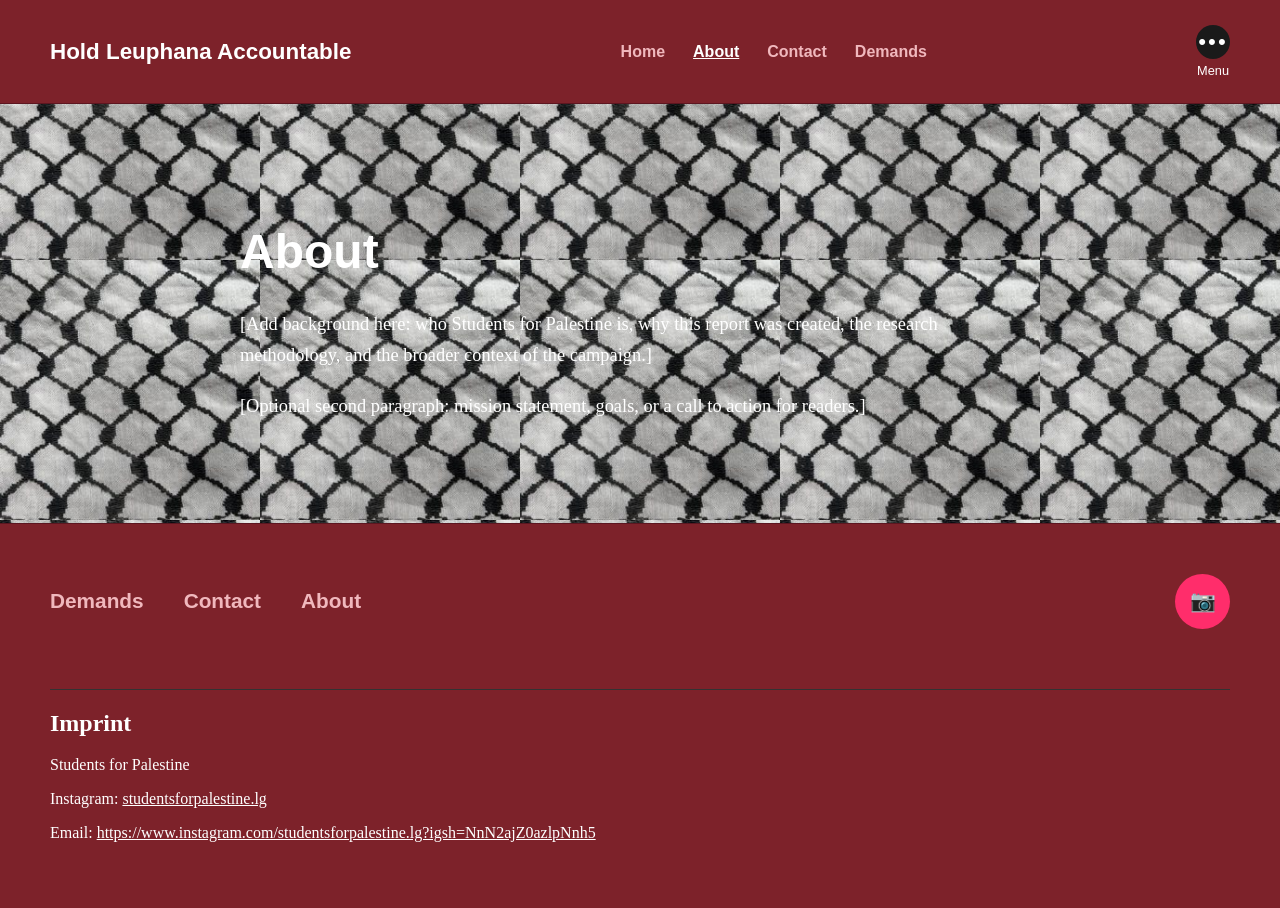
<file: about.html>
<!DOCTYPE html>
<html lang="en">

<head>
    <meta charset="UTF-8">
    <title>About — Hold Leuphana Accountable</title>
    <meta name="viewport" content="width=device-width, initial-scale=1.0">
    <link rel="stylesheet" href="style.css">
</head>

<body>

    <header class="site-header">
        <a href="index.html" class="logo">Hold Leuphana Accountable</a>

        <nav class="main-nav">
            <ul>
                <li><a href="index.html">Home</a></li>
                <li><a href="about.html" class="active">About</a></li>
                <li><a href="contact.html">Contact</a></li>
                <li><a href="demands.html">Demands</a></li>
            </ul>
        </nav>

        <div class="menu-wrapper">
            <button class="menu-icon" id="menuButton" aria-expanded="false" aria-controls="dropdownMenu">
                <div class="dots">•••</div>
                Menu
            </button>

            <nav class="dropdown-menu" id="dropdownMenu">
                <ul>
                    <li><a href="index.html">Home</a></li>
                    <li><a href="about.html" class="active">About</a></li>
                    <li><a href="contact.html">Contact</a></li>
                    <li><a href="demands.html">Demands</a></li>
                </ul>
            </nav>
        </div>
    </header>

    <section class="page-content">
        <h1>About</h1>
        <p>
            [Add background here: who Students for Palestine is, why this report was created,
            the research methodology, and the broader context of the campaign.]
        </p>
        <p>
            [Optional second paragraph: mission statement, goals, or a call to action for readers.]
        </p>
    </section>

    <footer class="site-footer">
        <div class="footer-nav">
            <ul>
                <li><a href="demands.html">Demands</a></li>
                <li><a href="contact.html">Contact</a></li>
                <li><a href="about.html">About</a></li>
            </ul>
            <a href="https://www.instagram.com/studentsforpalestine.lg?igsh=NnN2ajZ0azlpNnh5" class="instagram-btn"
                target="_blank" aria-label="Instagram">📷</a>
        </div>
    
        <hr class="footer-bottom-line">
        <h2>Imprint</h2>
        <p>Students for Palestine</p>
        <p>Instagram: <a href="https://www.instagram.com/studentsforpalestine.lg?igsh=NnN2ajZ0azlpNnh5"
                target="_blank">studentsforpalestine.lg</a></p>
        <p>Email: <a
                href="studentsforpalestine.lg">https://www.instagram.com/studentsforpalestine.lg?igsh=NnN2ajZ0azlpNnh5</a>
        </p>
        </div>
        </div>
    </footer>

    <script src="script.js"></script>
</body>

</html>
</file>
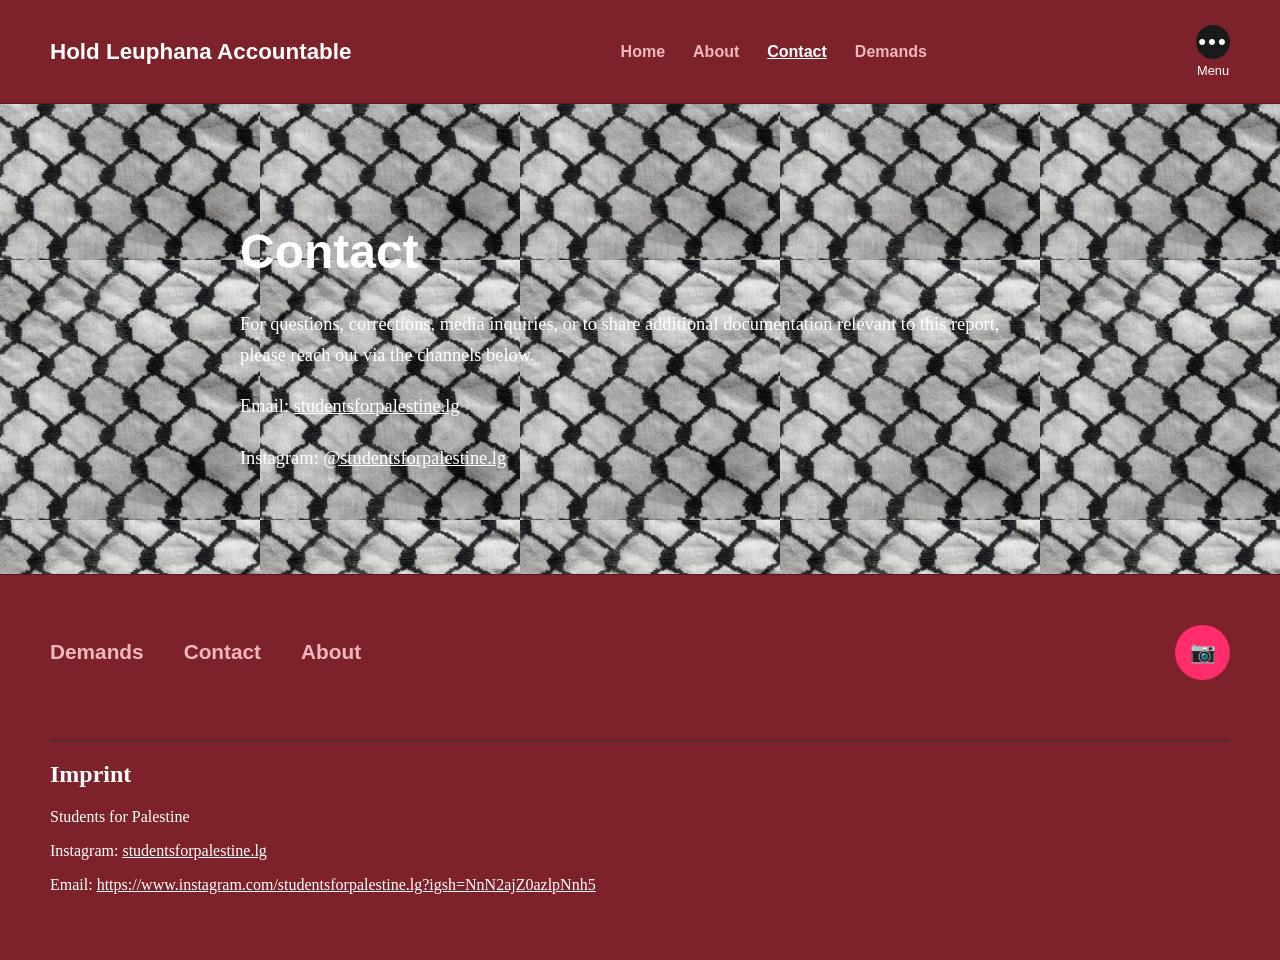
<file: contact.html>
<!DOCTYPE html>
<html lang="en">

<head>
    <meta charset="UTF-8">
    <title>Contact — Hold Leuphana Accountable</title>
    <meta name="viewport" content="width=device-width, initial-scale=1.0">
    <link rel="stylesheet" href="style.css">
</head>

<body>

    <header class="site-header">
        <a href="index.html" class="logo">Hold Leuphana Accountable</a>

        <nav class="main-nav">
            <ul>
                <li><a href="index.html">Home</a></li>
                <li><a href="about.html">About</a></li>
                <li><a href="contact.html" class="active">Contact</a></li>
                <li><a href="demands.html">Demands</a></li>
            </ul>
        </nav>

        <div class="menu-wrapper">
            <button class="menu-icon" id="menuButton" aria-expanded="false" aria-controls="dropdownMenu">
                <div class="dots">•••</div>
                Menu
            </button>

            <nav class="dropdown-menu" id="dropdownMenu">
                <ul>
                    <li><a href="index.html">Home</a></li>
                    <li><a href="about.html">About</a></li>
                    <li><a href="contact.html" class="active">Contact</a></li>
                    <li><a href="demands.html">Demands</a></li>
                </ul>
            </nav>
        </div>
    </header>

    <section class="page-content">
        <h1>Contact</h1>
        <p>
            For questions, corrections, media inquiries, or to share additional documentation
            relevant to this report, please reach out via the channels below.
        </p>
        <p>
            Email: <a href="studentsforpalestine.lg">studentsforpalestine.lg</a>
        </p>
        <p>
            Instagram: <a href="https://www.instagram.com/studentsforpalestine.lg?igsh=NnN2ajZ0azlpNnh5"
                target="_blank">@studentsforpalestine.lg</a>
        </p>
    </section>

    <footer class="site-footer">
        <div class="footer-nav">
            <ul>
                <li><a href="demands.html">Demands</a></li>
                <li><a href="contact.html">Contact</a></li>
                <li><a href="about.html">About</a></li>
            </ul>
            <a href="https://www.instagram.com/studentsforpalestine.lg?igsh=NnN2ajZ0azlpNnh5" class="instagram-btn" target="_blank"
                aria-label="Instagram">📷</a>
        </div>

        <hr class="footer-bottom-line">
                <h2>Imprint</h2>
                <p>Students for Palestine</p>
                <p>Instagram: <a href="https://www.instagram.com/studentsforpalestine.lg?igsh=NnN2ajZ0azlpNnh5"
                        target="_blank">studentsforpalestine.lg</a></p>
                <p>Email: <a
                        href="studentsforpalestine.lg">https://www.instagram.com/studentsforpalestine.lg?igsh=NnN2ajZ0azlpNnh5</a>
                </p>
            </div>
        </div>
    </footer>

    <script src="script.js"></script>
</body>

</html>
</file>
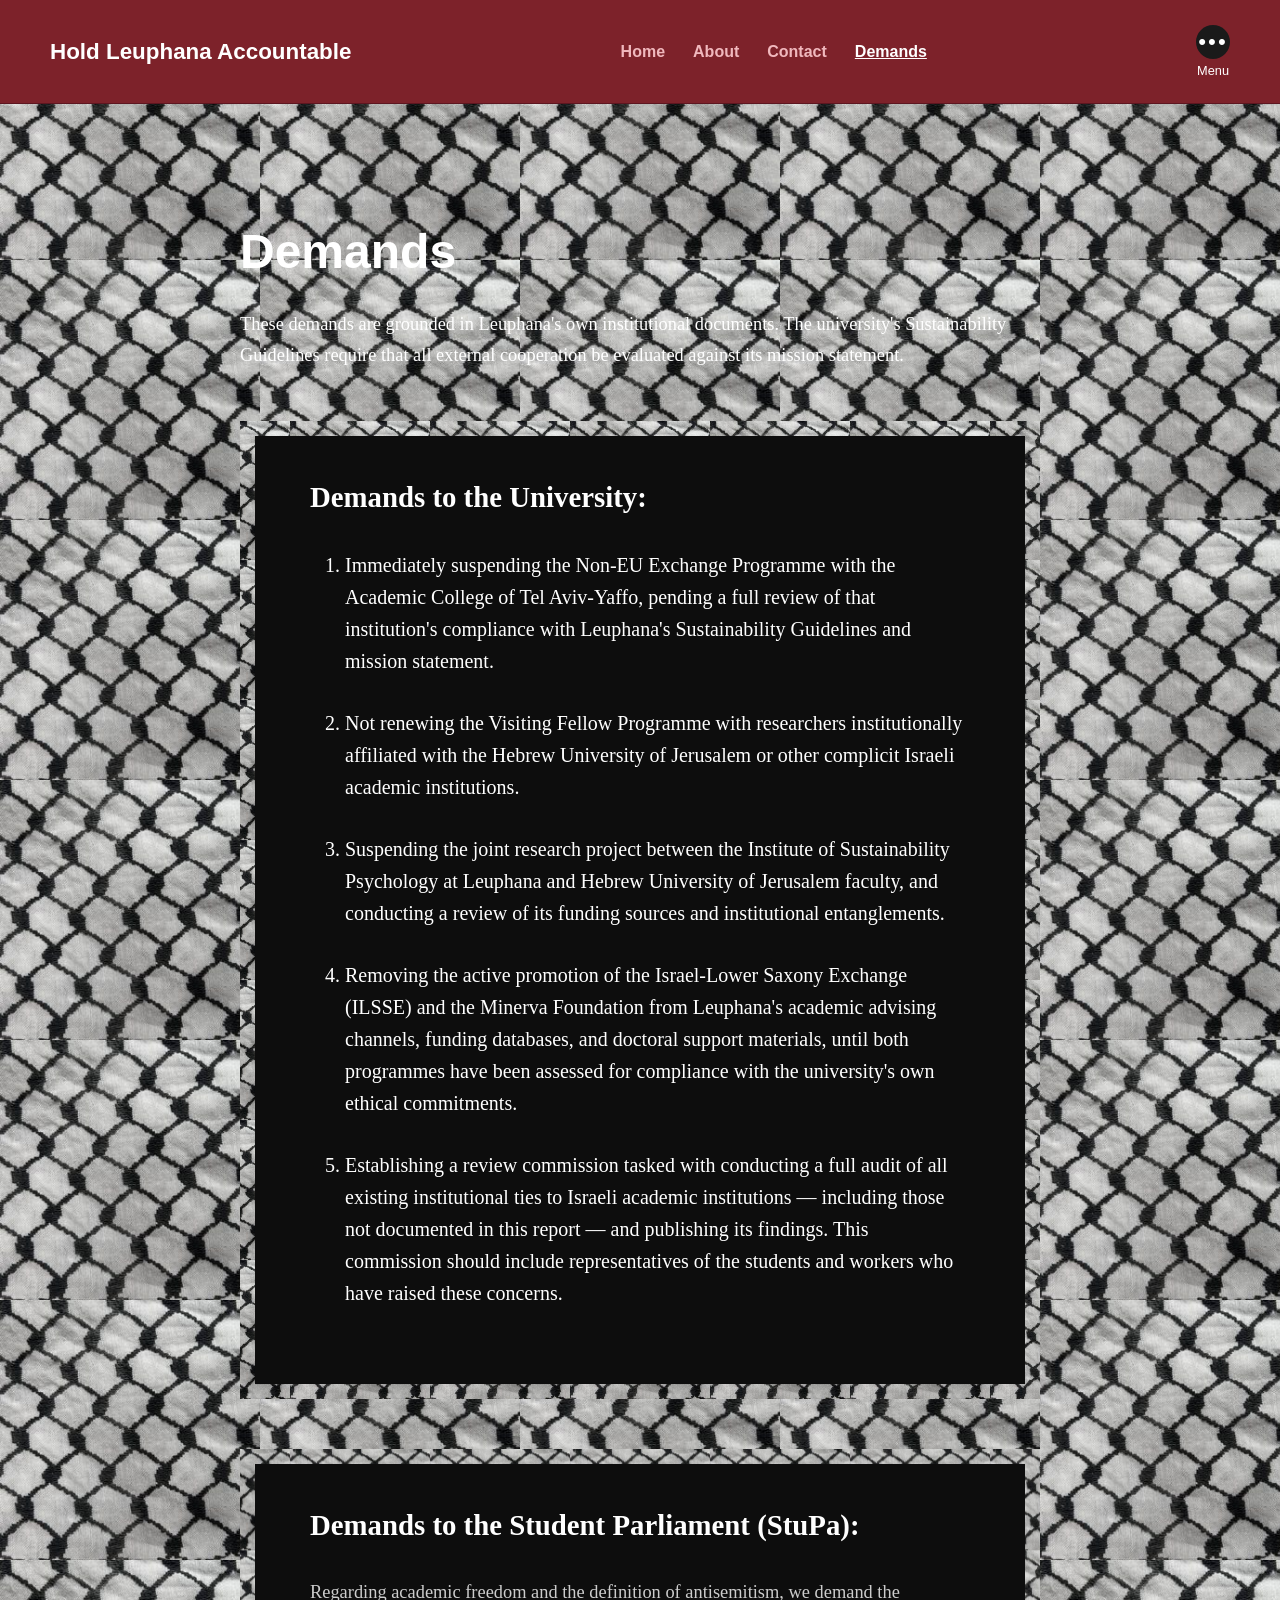
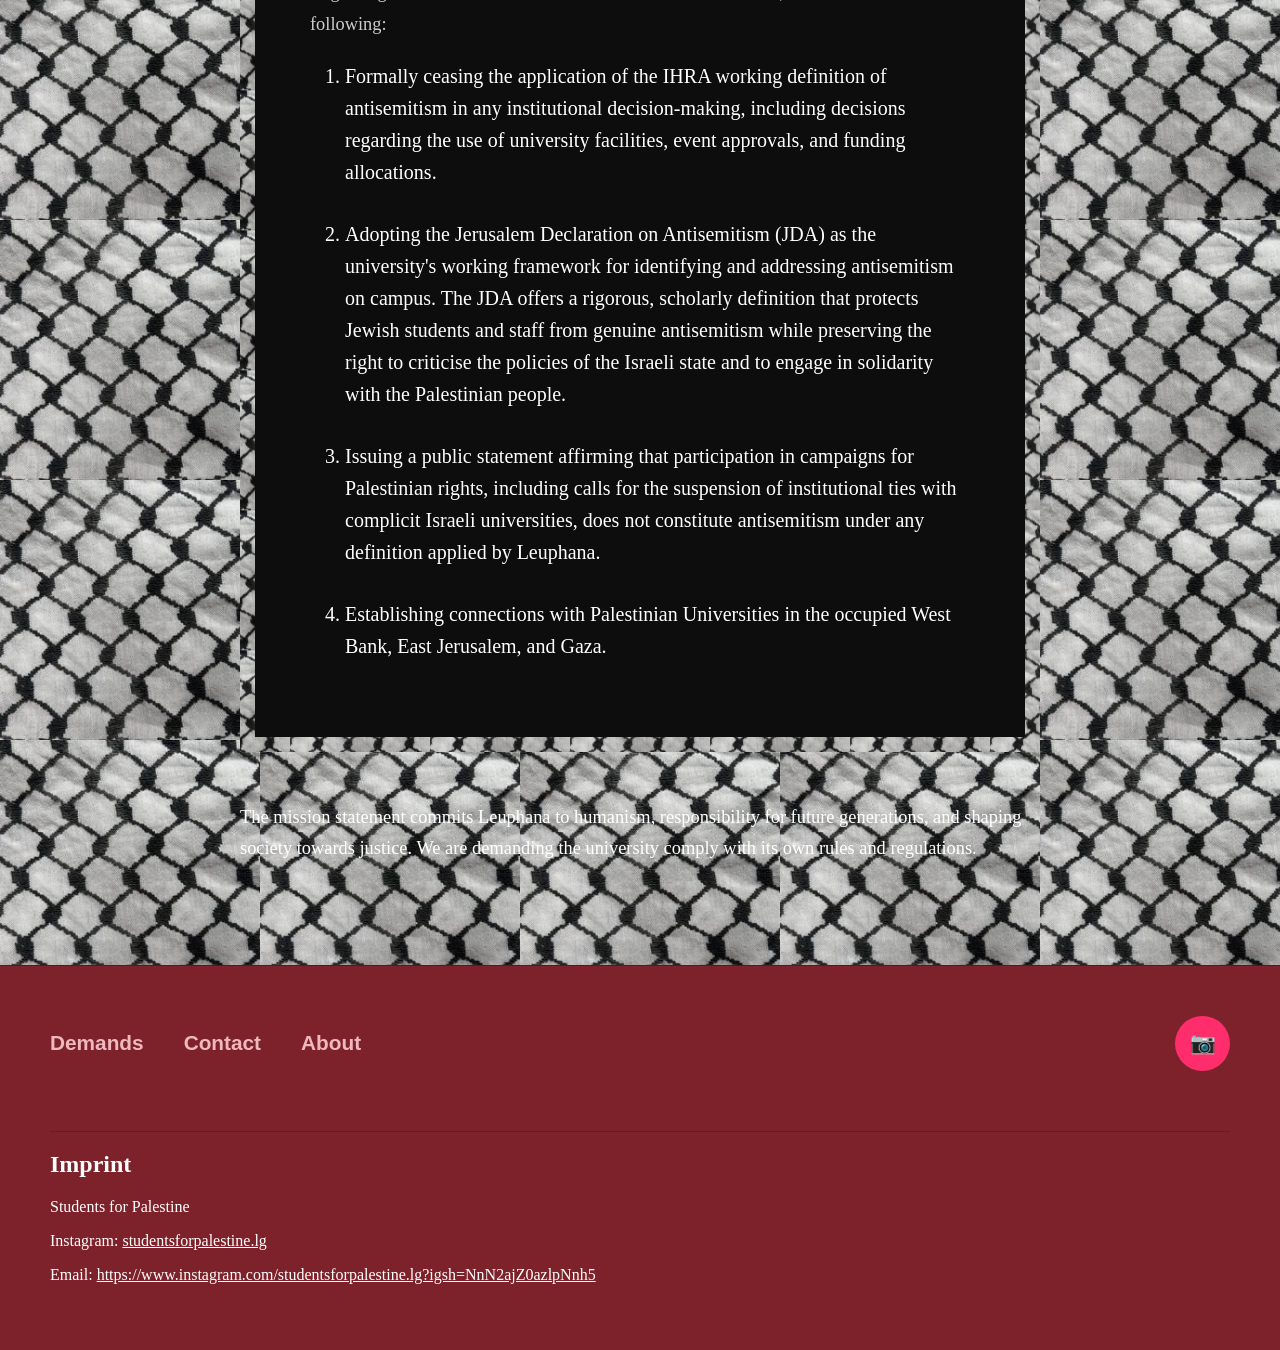
<file: demands.html>
<!DOCTYPE html>
<html lang="en">

<head>
    <meta charset="UTF-8">
    <title>Demands — Hold Leuphana Accountable</title>
    <meta name="viewport" content="width=device-width, initial-scale=1.0">
    <link rel="stylesheet" href="style.css">
</head>

<body>

    <header class="site-header">
        <a href="index.html" class="logo">Hold Leuphana Accountable</a>

        <nav class="main-nav">
            <ul>
                <li><a href="index.html">Home</a></li>
                <li><a href="about.html">About</a></li>
                <li><a href="contact.html">Contact</a></li>
                <li><a href="demands.html" class="active">Demands</a></li>
            </ul>
        </nav>

        <div class="menu-wrapper">
            <button class="menu-icon" id="menuButton" aria-expanded="false" aria-controls="dropdownMenu">
                <div class="dots">•••</div>
                Menu
            </button>

            <nav class="dropdown-menu" id="dropdownMenu">
                <ul>
                    <li><a href="index.html">Home</a></li>
                    <li><a href="about.html">About</a></li>
                    <li><a href="contact.html">Contact</a></li>
                    <li><a href="demands.html" class="active">Demands</a></li>
                </ul>
            </nav>
        </div>
    </header>

    <section class="page-content">
        <h1>Demands</h1>

        <p class="intro-text">
            These demands are grounded in Leuphana's own institutional documents. The
            university's Sustainability Guidelines require that all external cooperation be evaluated
            against its mission statement.
        </p>

        <!-- BLOCK 1: Demands to the University -->
        <div class="demand-box-wrapper">
            <div class="demand-box">
                <h2>Demands to the University:</h2>
                <ol class="demands-list">
                    <li>
                        Immediately suspending the Non-EU Exchange Programme with the Academic
                        College of Tel Aviv-Yaffo, pending a full review of that institution's compliance with
                        Leuphana's Sustainability Guidelines and mission statement.
                    </li>
                    <li>
                        Not renewing the Visiting Fellow Programme with researchers institutionally
                        affiliated with the Hebrew University of Jerusalem or other complicit Israeli
                        academic institutions.
                    </li>
                    <li>
                        Suspending the joint research project between the Institute of Sustainability
                        Psychology at Leuphana and Hebrew University of Jerusalem faculty, and
                        conducting a review of its funding sources and institutional entanglements.
                    </li>
                    <li>
                        Removing the active promotion of the Israel-Lower Saxony Exchange (ILSSE)
                        and the Minerva Foundation from Leuphana's academic advising channels,
                        funding databases, and doctoral support materials, until both programmes have
                        been assessed for compliance with the university's own ethical commitments.
                    </li>
                    <li>
                        Establishing a review commission tasked with conducting a full audit of all existing
                        institutional ties to Israeli academic institutions — including those not documented
                        in this report — and publishing its findings. This commission should include
                        representatives of the students and workers who have raised these concerns.
                    </li>
                </ol>
            </div>
        </div>

        <!-- BLOCK 2: Demands to StuPa -->
        <div class="demand-box-wrapper">
            <div class="demand-box">
                <h2>Demands to the Student Parliament (StuPa):</h2>
                <p class="box-subtext">
                    Regarding academic freedom and the definition of antisemitism, we demand the following:
                </p>
                <ol class="demands-list">
                    <li>
                        Formally ceasing the application of the IHRA working definition of antisemitism
                        in any institutional decision-making, including decisions regarding the use of
                        university facilities, event approvals, and funding allocations.
                    </li>
                    <li>
                        Adopting the Jerusalem Declaration on Antisemitism (JDA) as the university's
                        working framework for identifying and addressing antisemitism on campus. The
                        JDA offers a rigorous, scholarly definition that protects Jewish students and
                        staff from genuine antisemitism while preserving the right to criticise the policies
                        of the Israeli state and to engage in solidarity with the Palestinian people.
                    </li>
                    <li>
                        Issuing a public statement affirming that participation in campaigns for
                        Palestinian rights, including calls for the suspension of institutional ties with
                        complicit Israeli universities, does not constitute antisemitism under any
                        definition applied by Leuphana.
                    </li>
                    <li>
                        Establishing connections with Palestinian Universities in the occupied West
                        Bank, East Jerusalem, and Gaza.
                    </li>
                </ol>
            </div>
        </div>

        <p class="outro-text">
            The mission statement commits Leuphana to humanism, responsibility for future
            generations, and shaping society towards justice. We are demanding the university
            comply with its own rules and regulations.
        </p>
    </section>

    <footer class="site-footer">
        <div class="footer-nav">
            <ul>
                <li><a href="demands.html">Demands</a></li>
                <li><a href="contact.html">Contact</a></li>
                <li><a href="about.html">About</a></li>
            </ul>
            <a href="https://www.instagram.com/studentsforpalestine.lg?igsh=NnN2ajZ0azlpNnh5" class="instagram-btn"
                target="_blank" aria-label="Instagram">📷</a>
        </div>
    
        <hr class="footer-bottom-line">
        <h2>Imprint</h2>
        <p>Students for Palestine</p>
        <p>Instagram: <a href="https://www.instagram.com/studentsforpalestine.lg?igsh=NnN2ajZ0azlpNnh5"
                target="_blank">studentsforpalestine.lg</a></p>
        <p>Email: <a
                href="studentsforpalestine.lg">https://www.instagram.com/studentsforpalestine.lg?igsh=NnN2ajZ0azlpNnh5</a>
        </p>
        </div>
        </div>
    </footer>

    <script src="script.js"></script>
</body>

</html>
</file>
<file: style.css>
/* ============================
   RESET & BASE STYLES
============================ */
* {
    box-sizing: border-box;
}

body {
    margin: 0;
    background-color: #0d0d0d;
    background-image: url('images/kuffiyeh-bg.jpg');
    background-repeat: repeat;
    background-size: 260px 260px;
    color: #ffffff;
    font-family: Georgia, 'Times New Roman', serif;
}

a {
    color: inherit;
}

/* ============================
   HEADER
============================ */
:root {
    --leuphana-maroon: #7d222a;
}

/* ============================
   PASSWORD PROTECTION MODAL
============================ */
.password-modal {
    position: fixed;
    top: 0;
    left: 0;
    width: 100%;
    height: 100%;
    background: rgba(0, 0, 0, 0.95);
    display: flex;
    align-items: center;
    justify-content: center;
    z-index: 9999;
}

.password-modal.hidden {
    display: none;
}

.password-modal-content {
    background: var(--leuphana-maroon);
    padding: 50px 40px;
    border-radius: 8px;
    max-width: 400px;
    width: 90%;
    text-align: center;
    box-shadow: 0 10px 40px rgba(0, 0, 0, 0.7);
}

.password-modal-content h2 {
    font-family: 'Arial Black', Arial, sans-serif;
    font-size: 1.8rem;
    margin: 0 0 15px 0;
    color: #fff;
}

.password-modal-content p {
    font-family: Arial, sans-serif;
    font-size: 1rem;
    margin: 0 0 25px 0;
    color: #f0b8bd;
}

#passwordInput {
    width: 100%;
    padding: 12px 15px;
    margin-bottom: 15px;
    border: 1px solid #ddd;
    border-radius: 4px;
    font-size: 1rem;
    font-family: Arial, sans-serif;
    box-sizing: border-box;
}

#passwordInput:focus {
    outline: none;
    border-color: #fff;
    background-color: #f9f9f9;
}

#passwordSubmitBtn {
    width: 100%;
    padding: 12px 20px;
    background: #ff2d6b;
    color: #fff;
    border: none;
    border-radius: 4px;
    font-family: Arial, sans-serif;
    font-weight: 700;
    font-size: 1rem;
    cursor: pointer;
    transition: background 0.2s ease;
}

#passwordSubmitBtn:hover {
    background: #e6246b;
}

.password-error {
    color: #ffccdd;
    font-size: 0.9rem;
    margin: 15px 0 0 0;
    display: none;
}

.password-error.show {
    display: block;
}

.hidden-until-auth {
    display: block;
}

.hidden-until-auth.hidden {
    display: none;
}

.site-header {
    display: flex;
    justify-content: space-between;
    align-items: center;
    padding: 25px 50px;
    background-color: var(--leuphana-maroon);
    border-bottom: 1px solid #5c1620;
    position: relative;
}

.logo {
    font-family: 'Arial Black', Arial, sans-serif;
    font-weight: 900;
    font-size: 1.4rem;
    color: #fff;
    text-decoration: none;
}

/* Horizontal nav — shown alongside the dropdown menu */
.main-nav {
    display: block;
}

.main-nav ul {
    list-style: none;
    display: flex;
    gap: 28px;
    margin: 0;
    padding: 0;
}

.main-nav a {
    font-family: Arial, sans-serif;
    font-weight: 700;
    font-size: 1rem;
    color: #f0b8bd;
    text-decoration: none;
    transition: color 0.2s ease;
}

.main-nav a:hover {
    color: #fff;
}

.main-nav a.active {
    color: #fff;
    text-decoration: underline;
}

/* ============================
   MENU BUTTON + DROPDOWN
============================ */
.menu-wrapper {
    position: relative;
}

.menu-icon {
    background: none;
    border: none;
    cursor: pointer;
    display: flex;
    flex-direction: column;
    align-items: center;
    color: #fff;
    font-family: Arial, sans-serif;
    font-size: 0.8rem;
    padding: 0;
}

.menu-icon .dots {
    width: 34px;
    height: 34px;
    border-radius: 50%;
    background: #1a1a1a;
    display: flex;
    align-items: center;
    justify-content: center;
    margin-bottom: 4px;
    font-size: 1.4rem;
    letter-spacing: 2px;
    transition: background 0.2s ease;
}

.menu-icon:hover .dots {
    background: #ff2d6b;
}

.dropdown-menu {
    position: absolute;
    top: 60px;
    right: 0;
    background: #0d0d0d;
    border: 1px solid #333;
    min-width: 200px;
    opacity: 0;
    visibility: hidden;
    transform: translateY(-10px);
    transition: opacity 0.2s ease, transform 0.2s ease;
    z-index: 100;
}

.dropdown-menu.open {
    opacity: 1;
    visibility: visible;
    transform: translateY(0);
}

.dropdown-menu ul {
    list-style: none;
    margin: 0;
    padding: 10px 0;
}

.dropdown-menu li {
    border-bottom: 1px solid #222;
}

.dropdown-menu li:last-child {
    border-bottom: none;
}

.dropdown-menu a {
    display: block;
    padding: 15px 25px;
    font-family: Arial, sans-serif;
    font-weight: 700;
    font-size: 1.1rem;
    color: #ff2d6b;
    text-decoration: none;
    transition: background 0.2s ease;
}

.dropdown-menu a:hover {
    background: #1a1a1a;
    color: #fff;
}

.dropdown-menu a.active {
    color: #fff;
    text-decoration: underline;
}

/* ============================
   HERO SECTION
============================ */
.hero {
    padding: 90px 50px 60px;
    text-align: center;
}

.hero h1 {
    font-family: 'Arial Black', Arial, sans-serif;
    font-weight: 900;
    font-size: clamp(2.5rem, 7vw, 5.5rem);
    margin: 0 auto;
    line-height: 1.05;
    background: rgba(125, 34, 42, 0.6);
    padding: 30px 50px;
    max-width: 900px;
    display: inline-block;
}

/* ============================
   IMAGE BAND WITH OVERLAY TEXT
============================ */
.image-band {
    position: relative;
    min-height: 320px;
    display: flex;
    align-items: center;
    justify-content: center;
    padding: 40px 50px;
}

.overlay-box {
    background: #0d0d0d;
    padding: 35px 50px;
    max-width: 900px;
    margin: 0 auto;
    text-align: center;
}

.overlay-box p {
    font-family: 'Arial Black', Arial, sans-serif;
    font-weight: 700;
    font-size: clamp(1.1rem, 2.2vw, 1.6rem);
    text-align: center;
    margin: 0;
    line-height: 1.4;
}

/* ============================
   REPORT EMBED (smaller, centered, with overlaid download link)
============================ */
.report-embed-wrapper {
    display: flex;
    justify-content: center;
    padding: 60px 25px;
}

.pdf-viewer-container {
    width: 100%;
    max-width: 900px;
    background: #1a1a1a;
    border: 1px solid #333;
    border-radius: 8px;
    overflow: hidden;
    box-shadow: 0 10px 30px rgba(0, 0, 0, 0.5);
}

.pdf-controls {
    display: flex;
    justify-content: center;
    align-items: center;
    gap: 15px;
    padding: 15px 20px;
    background: #0d0d0d;
    border-bottom: 1px solid #333;
    flex-wrap: wrap;
}

.control-btn {
    background: var(--leuphana-maroon);
    color: #fff;
    border: none;
    padding: 8px 16px;
    font-family: Arial, sans-serif;
    font-weight: 700;
    font-size: 0.9rem;
    cursor: pointer;
    border-radius: 4px;
    transition: background 0.2s ease;
}

.control-btn:hover {
    background: #9d3a42;
}

.control-btn:disabled {
    background: #555;
    cursor: not-allowed;
    opacity: 0.6;
}

.page-info {
    font-family: Arial, sans-serif;
    font-size: 0.95rem;
    color: #fff;
    min-width: 180px;
    text-align: center;
}

.download-btn {
    background: #ff2d6b;
    color: #fff;
    border: none;
    padding: 8px 16px;
    font-family: Arial, sans-serif;
    font-weight: 700;
    font-size: 0.9rem;
    text-decoration: none;
    border-radius: 4px;
    transition: background 0.2s ease;
    display: inline-block;
}

.download-btn:hover {
    background: #e6246b;
}

.pdf-canvas-wrapper {
    display: flex;
    justify-content: center;
    align-items: flex-start;
    padding: 20px;
    max-height: 800px;
    overflow-y: auto;
    width: 100%;
}

#pdfCanvas {
    max-width: 100%;
    height: auto;
    box-shadow: 0 4px 12px rgba(0, 0, 0, 0.3);
    display: block;
}

/* ============================
   GENERIC PAGE CONTENT
   (About / Contact / Demands intro)
============================ */
.page-content {
    padding: 80px 50px;
    max-width: 900px;
    margin: 0 auto;
}

.page-content h1 {
    font-family: 'Arial Black', Arial, sans-serif;
    font-size: 3rem;
    margin-bottom: 30px;
}

.page-content p {
    font-size: 1.15rem;
    line-height: 1.7;
    margin-bottom: 20px;
}

.intro-text,
.outro-text {
    font-size: 1.1rem;
    line-height: 1.7;
    max-width: 900px;
    margin: 30px 0;
}

/* ============================
   DEMAND BOXES (Demands page)
============================ */
.demand-box-wrapper {
    background-image: url('images/kuffiyeh-bg.jpg');
    background-size: 140px 140px;
    background-position: center;
    padding: 15px;
    margin: 50px auto;
    max-width: 950px;
}

.demand-box {
    background-color: #0d0d0d;
    padding: 45px 55px;
}

.demand-box h2 {
    font-family: Georgia, 'Times New Roman', serif;
    font-weight: 700;
    font-size: 1.8rem;
    margin: 0 0 35px;
    color: #fff;
}

.box-subtext {
    font-size: 1.1rem;
    margin-bottom: 25px;
    color: #ccc;
}

.demands-list {
    margin: 0;
    padding-left: 35px;
    list-style-position: outside;
}

.demands-list li {
    font-family: Georgia, 'Times New Roman', serif;
    font-size: 1.25rem;
    line-height: 1.6;
    margin-bottom: 30px;
}

.demands-list li a,
.demands-list li strong {
    font-weight: 700;
    text-decoration: underline;
}

/* ============================
   FOOTER
============================ */
.site-footer {
    padding: 50px;
    background-color: var(--leuphana-maroon);
    border-top: 1px solid #5c1620;
}

.footer-nav {
    display: flex;
    justify-content: space-between;
    align-items: center;
}

.footer-nav ul {
    list-style: none;
    display: flex;
    gap: 40px;
    margin: 0;
    padding: 0;
}

.footer-nav a {
    font-family: Arial, sans-serif;
    font-weight: 700;
    font-size: 1.3rem;
    color: #f0b8bd;
    text-decoration: none;
}

.footer-nav a:hover {
    color: #fff;
}

.instagram-btn {
    width: 55px;
    height: 55px;
    border-radius: 50%;
    background: #ff2d6b;
    display: flex;
    align-items: center;
    justify-content: center;
    color: #000;
    text-decoration: none;
    font-size: 1.5rem;
}

.footer-columns {
    display: flex;
    gap: 100px;
    margin-top: 80px;
    flex-wrap: wrap;
}

.footer-columns>div {
    flex: 1;
    min-width: 280px;
}

.footer-columns h2 {
    font-family: 'Arial Black', Arial, sans-serif;
    font-size: 2.6rem;
    margin: 0 0 25px;
}

.footer-columns p {
    font-size: 1.1rem;
    line-height: 1.6;
    margin-bottom: 20px;
}

.footer-columns a {
    color: #fff;
}

.footer-bottom-line {
    border: none;
    border-top: 1px solid #333;
    margin-top: 60px;
}

/* ============================
   RESPONSIVE / MOBILE
============================ */
@media (max-width: 768px) {
    .site-header {
        padding: 20px 25px;
    }

    .main-nav {
        display: none;
    }

    .hero {
        padding: 60px 25px 40px;
    }

    .image-band {
        padding: 30px 25px;
    }

    .overlay-box {
        padding: 25px 20px;
    }

    .report-embed-wrapper {
        padding: 40px 20px;
    }

    .report-cover {
        padding: 30px 20px;
        min-height: 320px;
    }

    .page-content {
        padding: 50px 25px;
    }

    .page-content h1 {
        font-size: 2.2rem;
    }

    .demand-box {
        padding: 30px 25px;
    }

    .demand-box h2 {
        font-size: 1.4rem;
    }

    .demands-list li {
        font-size: 1.1rem;
    }

    .footer-nav {
        flex-direction: column;
        align-items: flex-start;
        gap: 20px;
    }

    .footer-nav ul {
        flex-direction: column;
        gap: 15px;
    }

    .footer-columns {
        flex-direction: column;
        gap: 40px;
        margin-top: 50px;
    }

    .footer-columns h2 {
        font-size: 2rem;
    }
}
</file>
